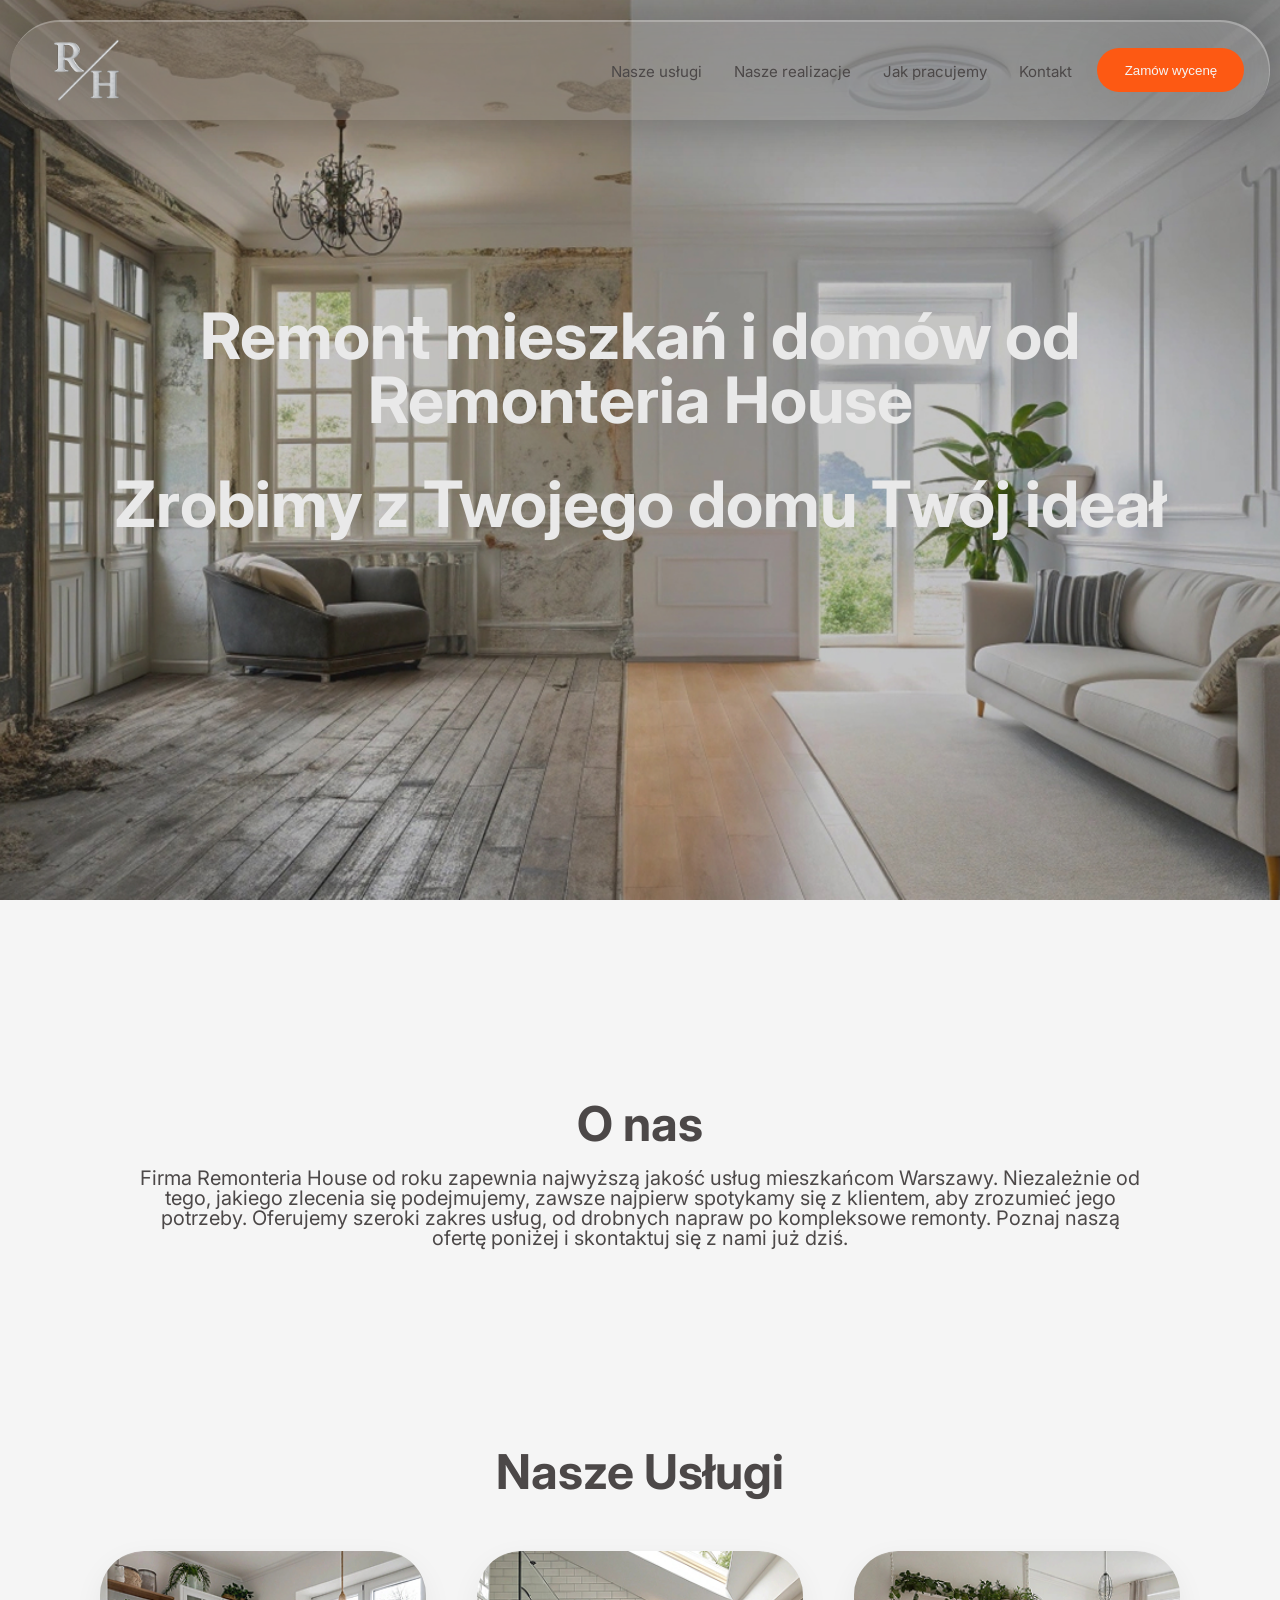
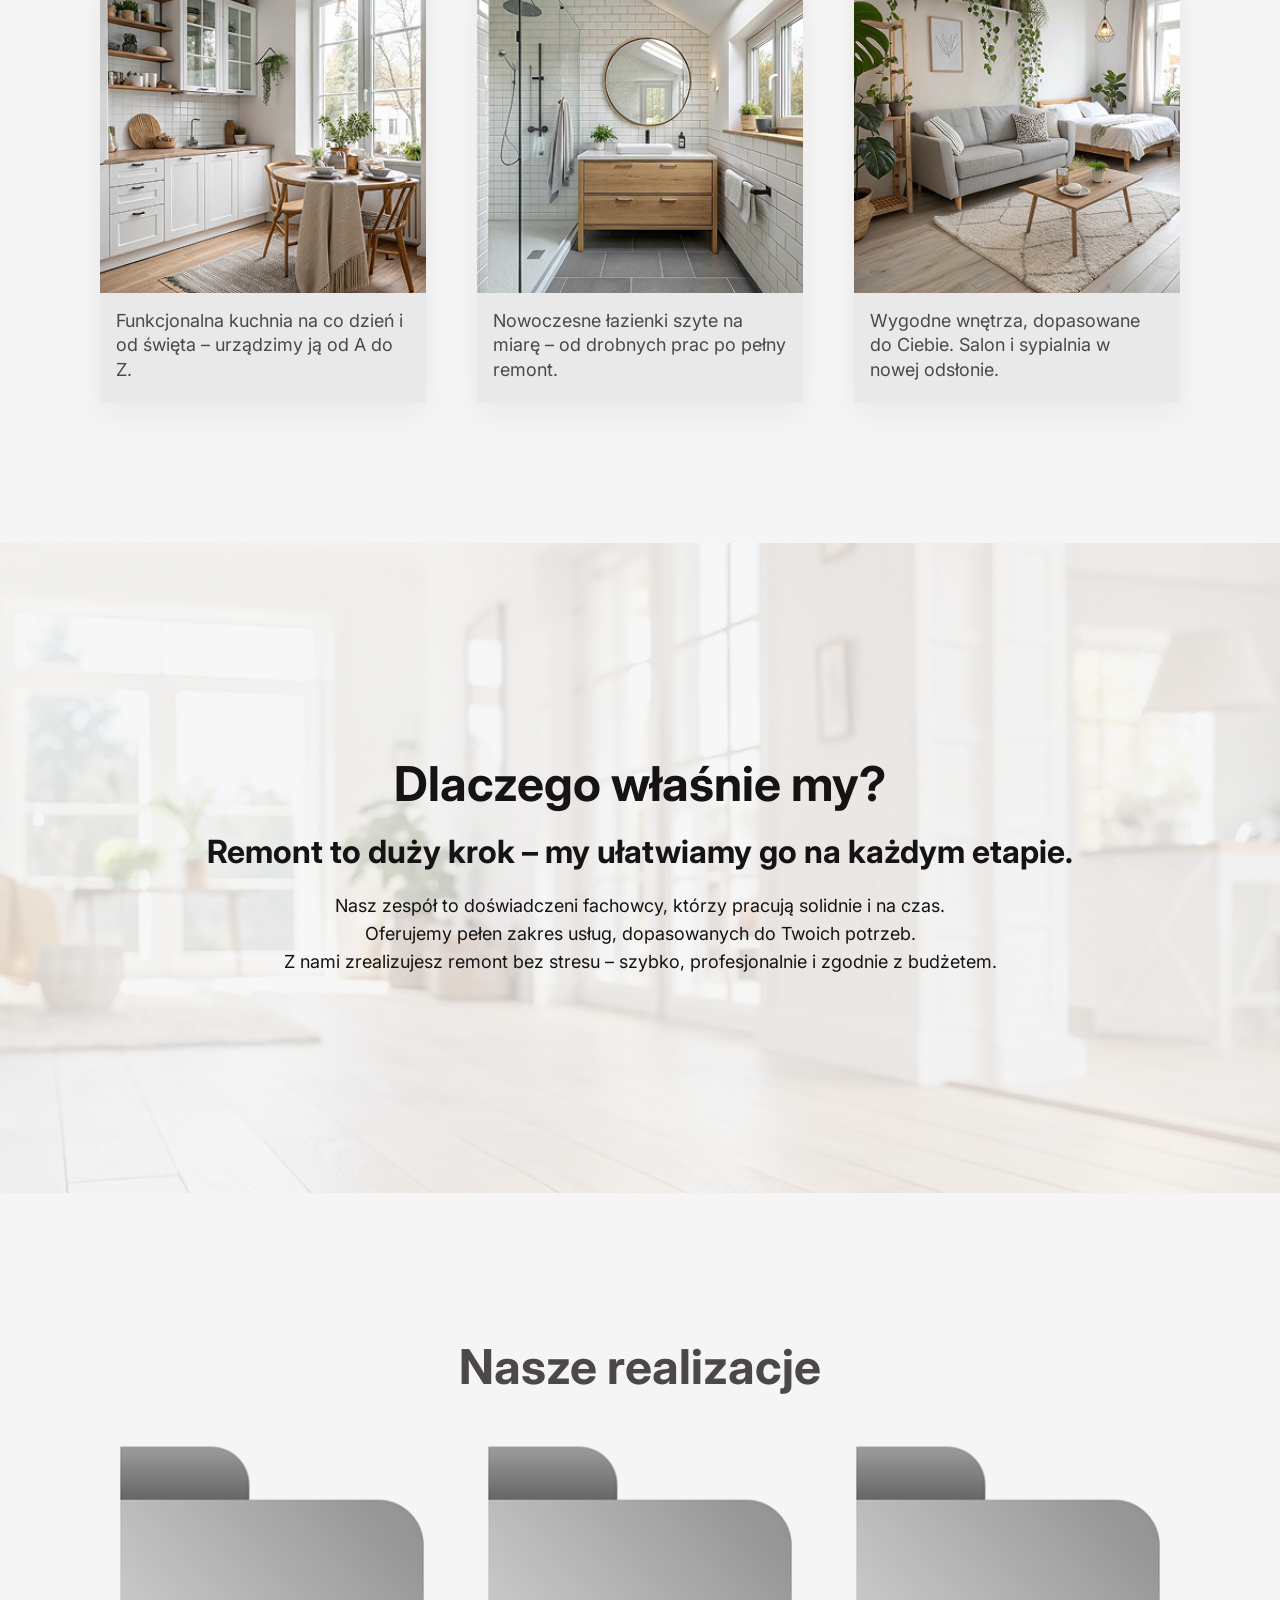
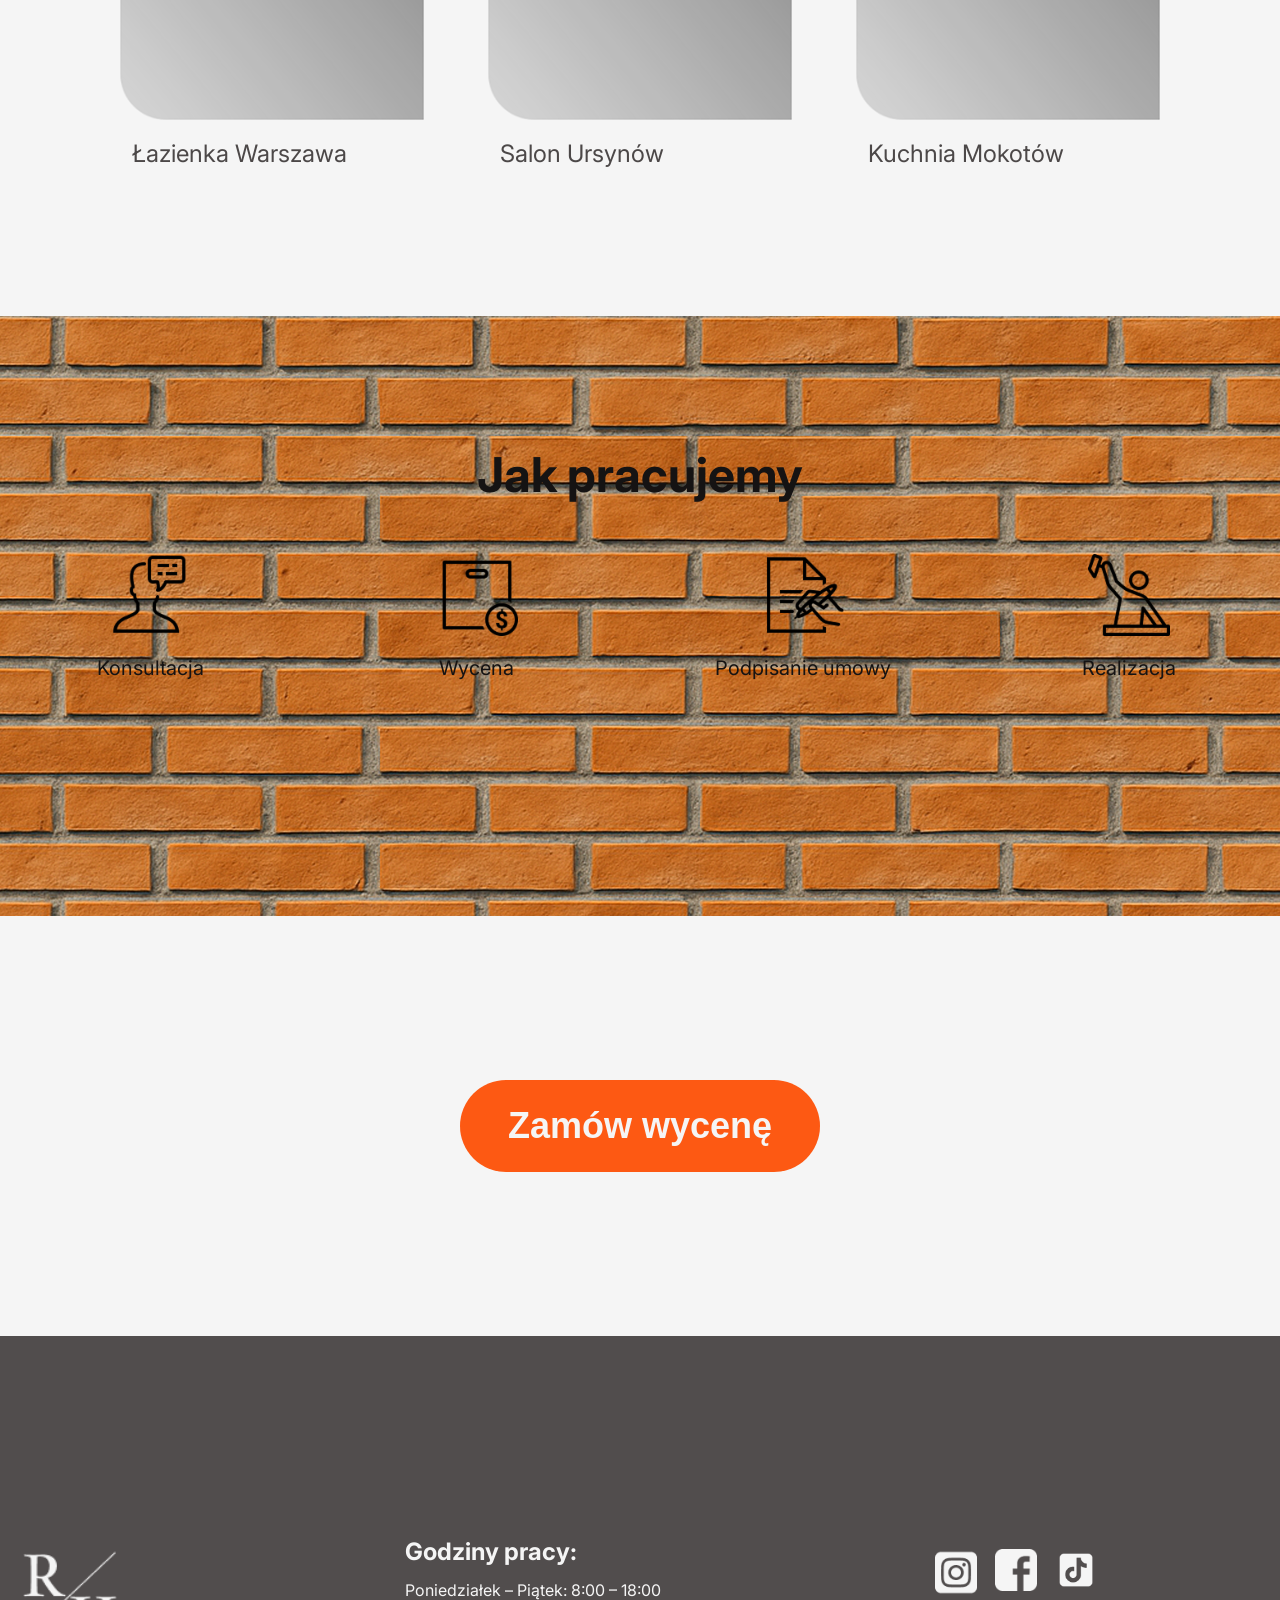
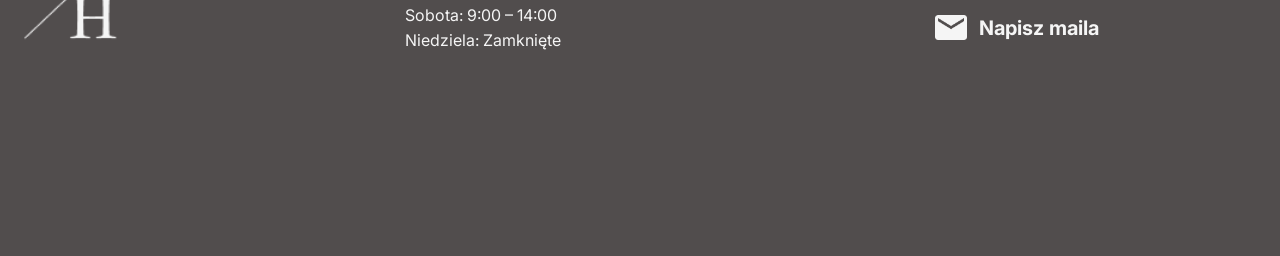
<file: index.html>
<!DOCTYPE html>
<html lang="en">

<head>
  <meta charset="UTF-8">
  <meta name="viewport" content="width=device-width, initial-scale=1.0">
  <link rel="preconnect" href="https://fonts.googleapis.com">
  <link rel="preconnect" href="https://fonts.gstatic.com" crossorigin>
  <link
    href="https://fonts.googleapis.com/css2?family=Inter:ital,opsz,wght@0,14..32,100..900;1,14..32,100..900&display=swap"
    rel="stylesheet">
  <title>Remonteria House</title>
  <link rel="stylesheet" href="css/reset.css">
  <link rel="stylesheet" href="css/style.css">
  <script src="js/app.js" defer></script>
</head>


<body>
  <header class="header">
    <div class="container">
      <div class="header__inner">
        <div class="header__logo">
          <img class="logo-img" src="images/logo/3dlogo-1.png" alt="">
        </div>
        <div class="menu__icon">
          <span></span>
        </div>
        <nav class="header__menu menu">
          <ul class="menu__list">
            <li class="list__item">
              <a data-goto=".services__section_1" class="list-link" href="#">Nasze usługi</a>
            </li>
            <li class="list__item">
              <a data-goto=".page-section-2" class="list-link" href="#">Nasze realizacje</a>
            </li>
            <li class="list__item">
              <a data-goto=".page-section-3" class="list-link" href="#">Jak pracujemy</a>
            </li>
            <li class="list__item">
              <a data-goto=".page-section-4" class="list-link" href="#">Kontakt</a>
            </li>
        </nav>
        <div class="header__button">
          <button class="button-order" type="button">Zamów wycenę</button>
        </div>
      </div>
  </header>

  <main class="main">
    <section class="main-screen">
      <div class="main-screen__img">
        <img class="main-screen__images" src="images/main-screen.jpg" alt="">
      </div>
      <div class="container main-screen__container">
        <h1 class="main-screen__title">Remont mieszkań i domów od
          Remonteria House</h1>
        <h3 class="main-screen__subtitle">Zrobimy z Twojego domu Twój ideał</h3>
        <button class="main-screen__button button-order" type="button">
          Zamów wycenę
        </button>
      </div>
    </section>

    <section class="about reveal-on-scroll">
      <div class="container">
        <h2 class="about__title title">O nas</h2>
        <p class="about__text text">Firma Remonteria House od roku zapewnia najwyższą jakość usług mieszkańcom Warszawy.
          Niezależnie od tego, jakiego zlecenia się podejmujemy, zawsze najpierw spotykamy się z klientem, aby zrozumieć
          jego potrzeby. Oferujemy szeroki zakres usług, od drobnych napraw po kompleksowe remonty. Poznaj naszą ofertę
          poniżej i skontaktuj się z nami już dziś.</p>
      </div>
    </section>


    <section class="services services__section_1 reveal-on-scroll" id="services">
      <div class="container">
        <h2 class="services__title title">Nasze Usługi</h2>
        <div class="services__grid">
          <article class="service-card">
            <img class="service-card__image" src="images/nasze uslugi/kuchnie.jpg" alt="Jasna kuchnia po remoncie">
            <p class="service-card__text">Funkcjonalna kuchnia na co dzień i od święta – urządzimy ją od A do Z.</p>
          </article>
          <article class="service-card">
            <img class="service-card__image" src="images/nasze uslugi/lazienki.jpg" alt="Nowoczesna łazienka po remoncie">
            <p class="service-card__text">Nowoczesne łazienki szyte na miarę – od drobnych prac po pełny remont.</p>
          </article>
          <article class="service-card">
            <img class="service-card__image" src="images/nasze uslugi/salon.png" alt="Wygodne wnętrze mieszkania">
            <p class="service-card__text">Wygodne wnętrza, dopasowane do Ciebie. Salon i sypialnia w nowej odsłonie.</p>
          </article>
        </div>
      </div>
    </section>
    
    <section class="why-us reveal-on-scroll">
      <div class="container why-us__container">
        <h2 class="why-us__title title">Dlaczego właśnie my?</h2>
        <h3 class="why-us__lead">Remont to duży krok – my ułatwiamy go na każdym etapie.</h3>
        <p class="why-us__text text">Nasz zespół to doświadczeni fachowcy, którzy pracują solidnie i na czas.<br>
          Oferujemy pełen zakres usług, dopasowanych do Twoich potrzeb.<br>
          Z nami zrealizujesz remont bez stresu – szybko, profesjonalnie i zgodnie z budżetem.</p>
      </div>
    </section>
    
    <section class="projects page-section-2 reveal-on-scroll" id="projects">
      <div class="container">
        <h2 class="projects__title title">Nasze realizacje</h2>
        <div class="projects__grid">
          <article class="project-card"><img class="project-card__preview" src="images/folder.png"
              alt="Projekt łazienki w Warszawie">
            <p class="project-card__title">Łazienka Warszawa</p>
          </article>
          <article class="project-card"><img class="project-card__preview" src="images/folder.png"
              alt="Projekt salonu na Ursynowie">
            <p class="project-card__title">Salon Ursynów</p>
          </article>
          <article class="project-card"><img class="project-card__preview" src="images/folder.png"
              alt="Projekt kuchni na Mokotowie">
            <p class="project-card__title">Kuchnia Mokotów</p>
          </article>
        </div>
      </div>
    </section>
    
    <section class="process page-section-3 reveal-on-scroll" id="process">
      <div class="container">
        <h2 class="process__title title">Jak pracujemy</h2>
        <div class="process__grid">
          <article class="process-step"><img class="process-step__icon" src="images/jak/icon_1.png" alt="">
            <p class="text-jak text">Konsultacja</p>
          </article>
          <article class="process-step"><img class="process-step__icon" src="images/jak/icon_2.png" alt="">
            <p class="text-jak text">Wycena</p>
          </article>
          <article class="process-step"><img class="process-step__icon" src="images/jak/icon_3.png" alt="">
            <p class="text-jak text">Podpisanie umowy</p>
          </article>
          <article class="process-step"><img class="process-step__icon" src="images/jak/icon_4.png" alt="">
            <p class="text-jak text">Realizacja</p>
          </article>
        </div>
      </div>
    </section>
    
    <section class="estimate reveal-on-scroll">
      <button class="estimate__button button-order" type="button">Zamów wycenę</button>
    </section>
  </main>

<footer class="footer page-section-4" id="contact">
  <div class="container footer__inner">
    <img class="footer__logo" src="images/footer/logo-footer.png" alt="Remonteria House">
    <div class="footer__hours">
      <h2>Godziny pracy:</h2>
      <p>Poniedziałek – Piątek: 8:00 – 18:00</p>
      <p>Sobota: 9:00 – 14:00</p>
      <p>Niedziela: Zamknięte</p>
    </div>
    <div class="footer__contact">
      <div class="footer__socials" aria-label="Media społecznościowe">
        <a href="#" aria-label="Instagram"><img src="images/footer/instagram.png" alt=""></a>
        <a href="#" aria-label="Facebook"><img src="images/footer/facebook.png" alt=""></a>
        <a href="#" aria-label="TikTok"><img src="images/footer/tik-tok.png" alt=""></a>
      </div>
      <a class="footer__mail" href="mailto:kontakt@remonteriahouse.pl"><img src="images/footer/mail.png" alt=""> Napisz
        maila</a>
    </div>
  </div>
</footer>
</body>

</html>
</file>
<file: css/style.css>
html {
  box-sizing: border-box;
}

*,
*::before,
*::after {
  padding: 0;
  margin: 0;
  border: 0;
  box-sizing: inherit;
}

body {
  font-family: "Inter", sans-serif;
  background-color: #F5F5F5;
  color: #4C4848;
  font-size: 20px;
}

.title {
  font-size: 48px;
}

.text {
  font-size: 20px;
}

body._lock {
  overflow: hidden;
}

.container {
  max-width: 1622px;
  padding: 0 10px;
  margin: 0 auto;
}

.header {
  position: fixed;
  top: 20px;
  left: 0;
  width: 100%;
  z-index: 10;
}

.header__inner {
  display: flex;
  justify-content: space-between;
  align-items: center;
  min-height: 100px;
  border-radius: 50px;
  background-color: rgba(255, 255, 255, .1);
  filter: drop-shadow(0 0 52px rgba(0, 0, 0, .25));
  box-shadow:
    inset -1px 2px 0 rgba(255, 255, 255, 0.25),
    0 0 52px rgba(0, 0, 0, 0.25);
  backdrop-filter: blur(100px);
}

.header__logo {
  max-width: clamp(4.50rem, 13vw, 6.25rem);
  max-height: clamp(4.50rem, 13vw, 6.25rem);
  margin-left: clamp(1.25rem, 2vw, 2.1875rem);
}

.logo-img {
  width: 100%;
  height: 100%;
  object-fit: cover;
}

.menu {
  margin-left: auto;
}

.menu__list {
  display: flex;
  align-items: center;
  gap: 2rem;
}

.list-link {
  font-size: clamp(0.6em, 0.625em + 0.2vw, 1em);
}

.menu__icon {
  display: none;
}

.header__button {
  margin: 0 clamp(1.25rem, 2vw, 2.1875rem);
  font-size: clamp(0.6em, 0.625em + 0.2vw, 1em);
}

.button-order {
  padding:
      clamp(0.625rem, 0.5rem + 0.5vw, 0.9375rem) clamp(0.9375rem, 0.5rem + 1.5vw, 1.875rem);
  background-color: #FD5913;
  color: #F5F5F5;
  border-radius: 50px;
  border: none;
  cursor: pointer;
  transition: background-color 0.3s ease .1s;
}

@media (hover: hover) {
  .button-order:hover {
    background-color: #ff7135;
  }
}

@media (hover: none) {
  .button-order:active {
    background-color: #ff7135;
  }
}

/* ================RESPONSIVE======================= */


@media (min-width: 767px) {

}

@media (max-width: 767px) {

  .menu__list {
      display: flex;
      flex-direction: column;
      align-items: center;
      gap: 2rem;
    }

  .menu__icon {
    z-index: 5;
    display: block;
    position: relative;
    width: 30px;
    height: 18px;
    cursor: pointer;
    margin-right: 1.50rem;  
  }

  .menu__icon span,
  .menu__icon::before,
  .menu__icon::after {
    left: auto;
    position: absolute;
    height: 10%;
    width: 100%;
    transition: all 0.3s ease 0s;
    background-color: #000;
  }

  .menu__icon::before,
  .menu__icon::after {
    content: '';
  }

  .menu__icon::before {
    top: 0;
  }

  .menu__icon::after {
    bottom: 0;
  }

  .menu__icon span {
    top: 50%;
    transform: scale(1) translate(0px, -50%);
  }

  .menu__icon._active span {
    transform: scale(0)translate(0px, -50%);
  }

  .menu__icon._active::before {
    top: 50%;
    transform: rotate(-45deg) translate(0px, -50%);
  }

  .menu__icon._active::after {
    bottom: 50%;
    transform: rotate(45deg) translate(0px, 50%);
  }

  .header__menu {
    position: fixed;
    top: -600%;
    left: 0;
    width: 100%;
    border-radius: 50px;
    background-color: rgba(0, 0, 0, .5);
    filter: drop-shadow(0 0 52px rgba(0, 0, 0, .25));
    box-shadow:
      inset -1px 2px 0 rgba(255, 255, 255, 0.25),
      0 0 52px rgba(0, 0, 0, 0.25);
    backdrop-filter: blur(100px);
    padding: 50px 30px 50px 30px;
    transition: top 0.5s ease 0s;
    overflow: auto;
  }

  .header__menu._active {
    top: 120px;
  }

  .header__menu::before {
    content: '';
    position: fixed;
    width: 100%;
    top: 0;
    left: 0;
    height: 120px;
    z-index: 2;
  }

  .list__item:not(:last-child) {
    margin-bottom: 40px;
  }

  .list-link {
    font-size: 30px;
    color: #f5f5f5;
  }
}



/* =================MAIN-SCREEN====================== */

.main-screen {
  position: relative;
  top: 0;
  left: 0;
  width: 100%;
  height: 100vh;
  overflow: hidden;
  z-index: 1;
  transition: opacity 0.5s ease;
}

.main-screen__images {
  position: absolute;
  top: 0;
  left: 0;
  width: 100%;
  height: 100%;
  object-fit: cover;
  z-index: -1;
}

.main-screen__container {
  display: flex;
  flex-direction: column;
  justify-content: center;
  align-items: center;
  height: 100vh;
  /* padding-top: 120px; */
  padding-bottom: 60px;
}

.main-screen__title {
  text-align: center;
  max-width: 1029px;
  font-size: clamp(2.2em, 5vw, 6em);
  line-height: 1;
  color: #E9E9E9;
  position: relative;
  opacity: 0;
  transform: translateY(100%);
  animation: slideIn 1.2s forwards;
  animation-delay: 0.6s;
}

@keyframes slideIn {
  from {
    opacity: 0;
    transform: translateY(100%);
  }

  to {
    opacity: 1;
    transform: translateY(0);
  }
}

.main-screen__subtitle {
  text-align: center;
  padding-top: 40px;
  font-size: clamp(1.8em, 5vw, 4em);
  line-height: 1;
  color: #E9E9E9;
  position: relative;
  opacity: 0;
  transform: translateX(-100%);
  animation: slideInLeft 1.4s forwards;
  animation-delay: 1.2s;
  /* margin-bottom: 3rem; */
}

@keyframes slideInLeft {
  from {
    opacity: 0;
    transform: translateX(-100%);
  }

  to {
    opacity: 1;
    transform: translateX(0);
  }
}

.main-screen__button {
  display: none;
}

@media (max-width: 767px) {

  .header__button {
    display: none;
  }

  .main-screen__button {
    display: block;
    margin-top: 2rem;
    padding: 1rem 2rem;
  }

}


/* ======================ABOUT======================= */

.reveal-on-scroll {
  opacity: 0;
  transform: translateY(60px);
  transition:
    opacity 0.6s ease-out,
    transform 0.6s ease-out;
  will-change: opacity, transform;
}

.reveal-on-scroll.is-visible {
  opacity: 1;
  transform: translateY(0);
}

.about__title {
  margin: 200px 0px 20px 0;
  text-align: center;
}

.about__text {
  margin: 0 auto 200px;
  text-align: center;
  max-width: 1000px;
}

/* ======================REMAINING SECTIONS======================= */

.services {
  padding-bottom: 140px;
}

.services__title,
.projects__title,
.process__title {
  margin-bottom: 55px;
  text-align: center;
}

.services__grid {
  display: grid;
  grid-template-columns: repeat(3, minmax(0, 1fr));
  gap: clamp(32px, 4vw, 56px);
  max-width: 1080px;
  margin: 0 auto;
}

.service-card {
  overflow: hidden;
  border-radius: 44px 44px 0 0;
  background: #e9e9e9;
  box-shadow: 0 10px 30px rgba(38, 34, 34, 0.06);
  transition: box-shadow 0.25s ease, transform 0.25s ease;
}

.service-card__image {
  display: block;
  width: 100%;
  aspect-ratio: 1 / 1.05;
  object-fit: cover;
  transition: transform 0.45s ease;
}

.service-card__text {
  min-height: 110px;
  padding: 16px;
  font-size: 18px;
  line-height: 1.35;
}

.why-us {
  display: grid;
  min-height: 650px;
  place-items: center;
  background: linear-gradient(rgba(245, 245, 245, .8), rgba(245, 245, 245, .8)),
    url("../images/dla czego my/dlaczego.jpg") center / cover no-repeat;
}

.why-us__container {
  text-align: center;
  color: #151313;
}

.why-us__title {
  margin-bottom: 24px;
  color: #151313;
}

.why-us__lead {
  margin-bottom: 20px;
  font-size: 32px;
  line-height: 1.25;
}

.why-us__text {
  font-size: 18px;
  line-height: 1.55;
  color: #151313;
}

.projects {
  padding: 150px 0;
}

.projects__grid {
  display: grid;
  grid-template-columns: repeat(3, minmax(0, 1fr));
  gap: clamp(34px, 5vw, 70px);
  max-width: 1040px;
  margin: 0 auto;
}

.project-card {
  transition: transform 0.25s ease;
}

.project-card__preview {
  display: block;
  width: 100%;
  height: auto;
  aspect-ratio: 334 / 301;
  object-fit: contain;
  transition: filter 0.25s ease, transform 0.4s ease;
}

.project-card__title {
  padding: 22px 12px 0;
  font-size: 24px;
}

.process {
  min-height: 600px;
  padding: 135px 0;
  background: url("../images/jak/jak.jpg") center / cover no-repeat;
}

.process__grid {
  display: grid;
  grid-template-columns: repeat(4, minmax(0, 1fr));
  gap: 45px;
  max-width: 1300px;
  margin: 0 auto;
}

.process-step {
  text-align: center;
  transition: transform 0.25s ease;
}

.process-step__icon {
  display: block;
  width: 82px;
  height: 82px;
  margin: 0 auto 22px;
  object-fit: contain;
  transition: transform 0.3s ease;
}

.process__title {
  color: #151313;
}

.process-step h3 {
  font-size: 24px;
  color: #151313;
}

.text-jak {
  color: #151313;
}

.estimate {
  display: grid;
  min-height: 420px;
  place-items: center;
}

.estimate__button {
  padding: 25px 48px;
  font-size: 36px;
  font-weight: 700;
}

.footer {
  background: #514d4d;
  color: #f5f5f5;
}

.footer__inner {
  display: grid;
  grid-template-columns: 1fr 1.4fr 1fr;
  min-height: 520px;
  align-items: center;
  gap: 60px;
}

.footer__logo {
  width: 120px;
  height: 120px;
  object-fit: contain;
}

.footer__hours h2 {
  margin-bottom: 14px;
  font-size: 24px;
}

.footer__hours p {
  font-size: 16px;
  line-height: 1.55;
}

.footer__socials {
  display: flex;
  gap: 18px;
  margin-bottom: 24px;
}

.footer__socials a {
  display: grid;
  width: 42px;
  height: 42px;
  place-items: center;
  border-radius: 8px;
  transition: opacity 0.2s ease, transform 0.2s ease;
}

.footer__socials img {
  width: 100%;
  height: 100%;
  object-fit: contain;
}

.footer__mail {
  display: inline-flex;
  align-items: center;
  gap: 12px;
  font-size: 20px;
  font-weight: 700;
  transition: opacity 0.2s ease;
}

.footer__mail img {
  width: 32px;
  height: auto;
}

.reveal-on-scroll .service-card,
.reveal-on-scroll .project-card,
.reveal-on-scroll .process-step {
  opacity: 0;
}

.reveal-on-scroll.is-visible .service-card,
.reveal-on-scroll.is-visible .project-card,
.reveal-on-scroll.is-visible .process-step {
  animation: cardReveal 0.45s ease forwards;
}

.reveal-on-scroll.is-visible :is(.service-card, .project-card, .process-step):nth-child(2) {
  animation-delay: 0.07s;
}

.reveal-on-scroll.is-visible :is(.service-card, .project-card, .process-step):nth-child(3) {
  animation-delay: 0.14s;
}

.reveal-on-scroll.is-visible .process-step:nth-child(4) {
  animation-delay: 0.21s;
}

@keyframes cardReveal {
  to {
    opacity: 1;
  }
}

@media (hover: hover) {
  .service-card:hover {
    box-shadow: 0 15px 36px rgba(38, 34, 34, 0.11);
    transform: translateY(-4px);
  }

  .service-card:hover .service-card__image,
  .project-card:hover .project-card__preview {
    transform: scale(1.025);
  }

  .project-card:hover,
  .process-step:hover {
    transform: translateY(-3px);
  }

  .project-card:hover .project-card__preview {
    filter: drop-shadow(0 12px 16px rgba(35, 32, 32, 0.12));
  }

  .process-step:hover .process-step__icon {
    transform: translateY(-3px);
  }

  .footer__socials a:hover {
    opacity: 0.82;
    transform: translateY(-2px);
  }

  .footer__mail:hover {
    opacity: 0.8;
  }
}

@media (max-width: 1024px) {
  .title {
    font-size: 42px;
  }

  .services__grid {
    max-width: 900px;
    gap: 28px;
  }

  .projects__grid {
    max-width: 860px;
    gap: 32px;
  }

  .service-card__text {
    min-height: 116px;
    padding: 14px;
    font-size: 15px;
  }

  .project-card__title {
    padding-top: 16px;
    font-size: 21px;
  }

  .process-step h3 {
    font-size: 19px;
  }
}

@media (max-width: 767px) {
  body {
    font-size: 16px;
  }

  .container {
    padding: 0 18px;
  }

  .header {
    top: 12px;
  }

  .header__inner {
    min-height: 78px;
  }

  .title {
    font-size: 34px;
  }

  .main-screen {
    min-height: 680px;
    height: 100svh;
  }

  .main-screen__container {
    height: 100svh;
    padding: 110px 18px 50px;
  }

  .main-screen__images {
    animation: none;
  }

  .main-screen__button {
    box-shadow: none;
    transition: background-color 0.3s ease 0.1s;
  }

  .main-screen__button:active {
    transform: none;
  }

  .about__title {
    margin-top: 90px;
  }

  .about__text {
    margin-bottom: 95px;
  }

  .services {
    padding-bottom: 90px;
  }

  .services__title,
  .projects__title,
  .process__title {
    margin-bottom: 35px;
  }

  .services__grid {
    grid-template-columns: 1fr;
    gap: 26px;
    max-width: 360px;
  }

  .projects__grid {
    grid-template-columns: 1fr;
    gap: 34px;
    max-width: 340px;
  }

  .service-card__text {
    min-height: 0;
    padding: 18px;
  }

  .why-us {
    min-height: 560px;
  }

  .why-us__lead {
    font-size: 23px;
  }

  .why-us__text br {
    display: none;
  }

  .projects {
    padding: 90px 0;
  }

  .project-card__title {
    font-size: 21px;
  }

  .process {
    min-height: 0;
    padding: 85px 0;
  }

  .process__grid {
    grid-template-columns: repeat(2, minmax(0, 1fr));
    gap: 50px 20px;
  }

  .process-step__icon {
    width: 68px;
    height: 68px;
  }

  .process-step h3 {
    font-size: 17px;
  }

  .estimate {
    min-height: 280px;
  }

  .estimate__button {
    padding: 18px 30px;
    font-size: 26px;
  }

  .footer__inner {
    grid-template-columns: 1fr;
    min-height: 0;
    padding-top: 64px;
    padding-bottom: 64px;
    gap: 38px;
    text-align: center;
  }

  .footer__logo {
    margin: 0 auto;
  }

  .footer__socials,
  .footer__mail {
    justify-content: center;
  }
}

@media (max-width: 420px) {
  .process__grid {
    grid-template-columns: 1fr;
  }
}

@media (prefers-reduced-motion: reduce) {
  html {
    scroll-behavior: auto;
  }

  *,
  *::before,
  *::after {
    scroll-behavior: auto !important;
    animation-duration: 0.01ms !important;
    animation-delay: 0ms !important;
    transition-duration: 0.01ms !important;
  }

  .reveal-on-scroll,
  .reveal-on-scroll .service-card,
  .reveal-on-scroll .project-card,
  .reveal-on-scroll .process-step {
    opacity: 1;
    transform: none;
  }
}
</file>
